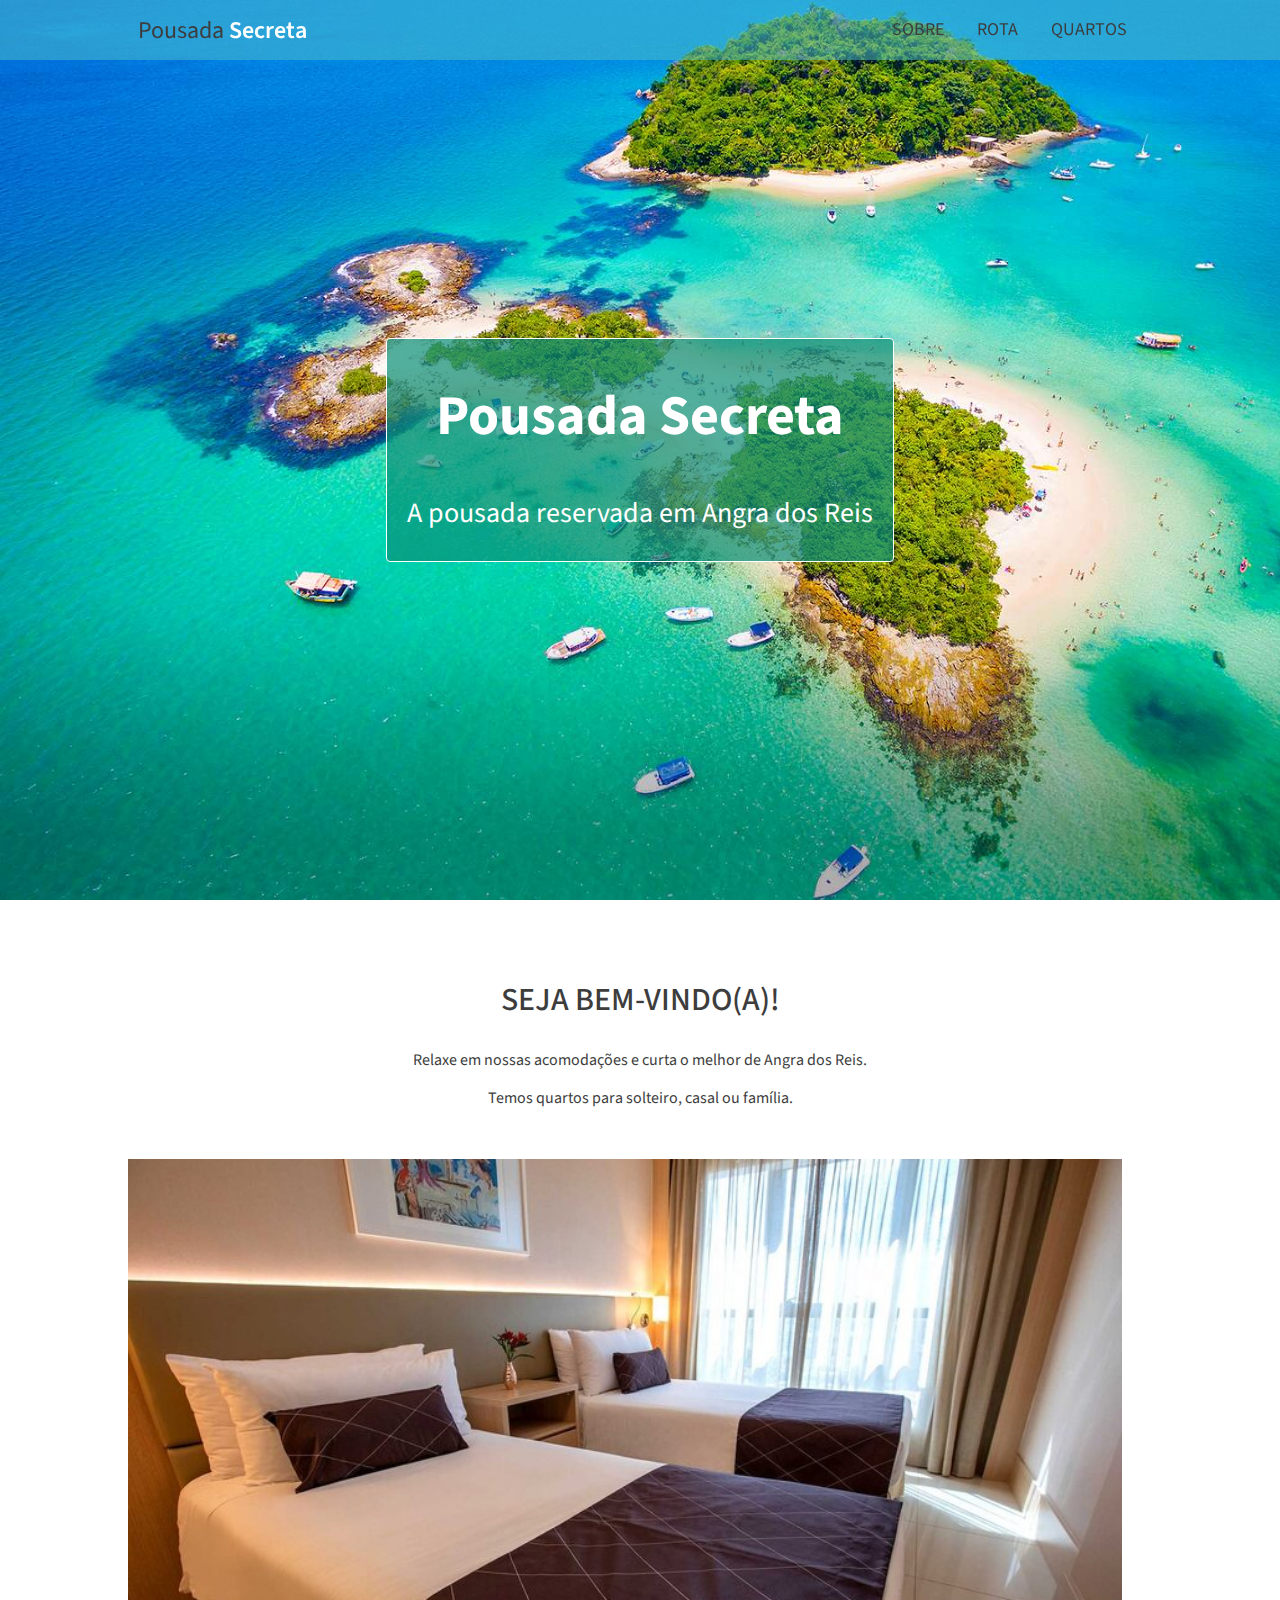
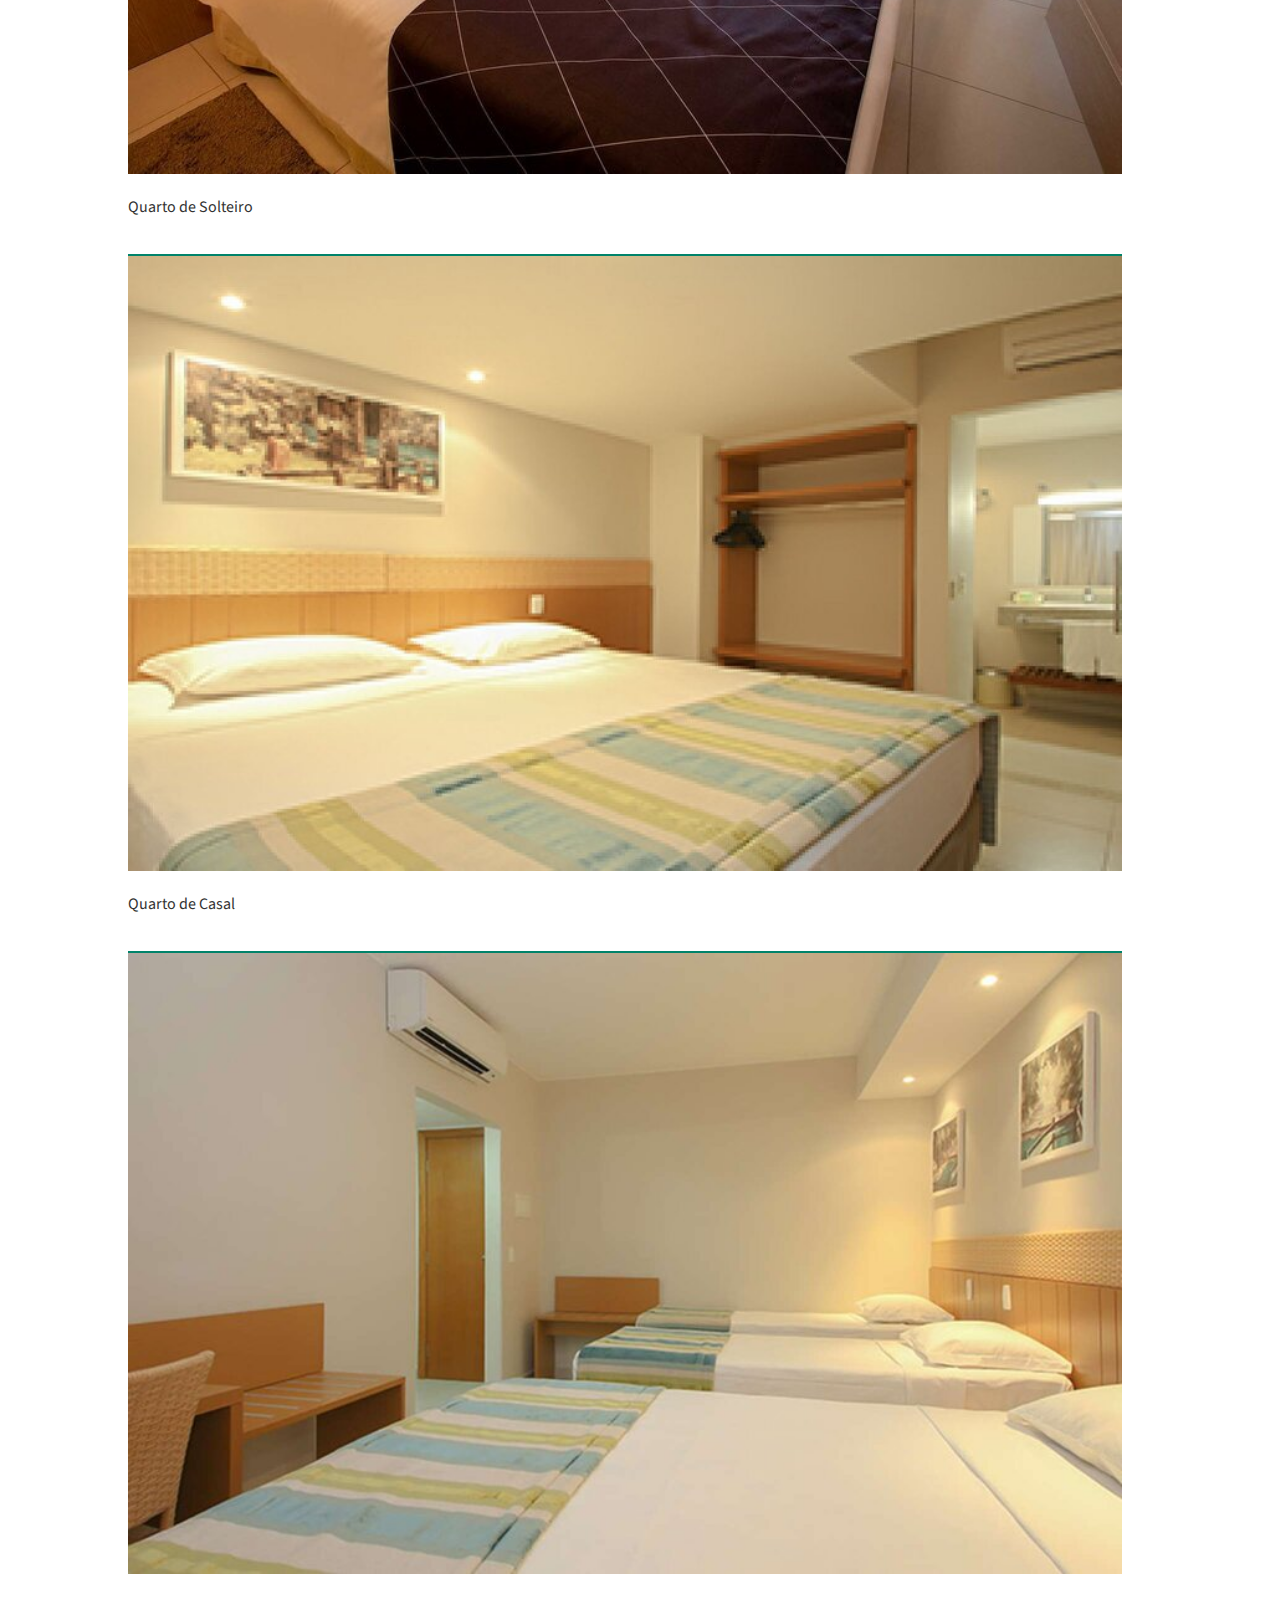
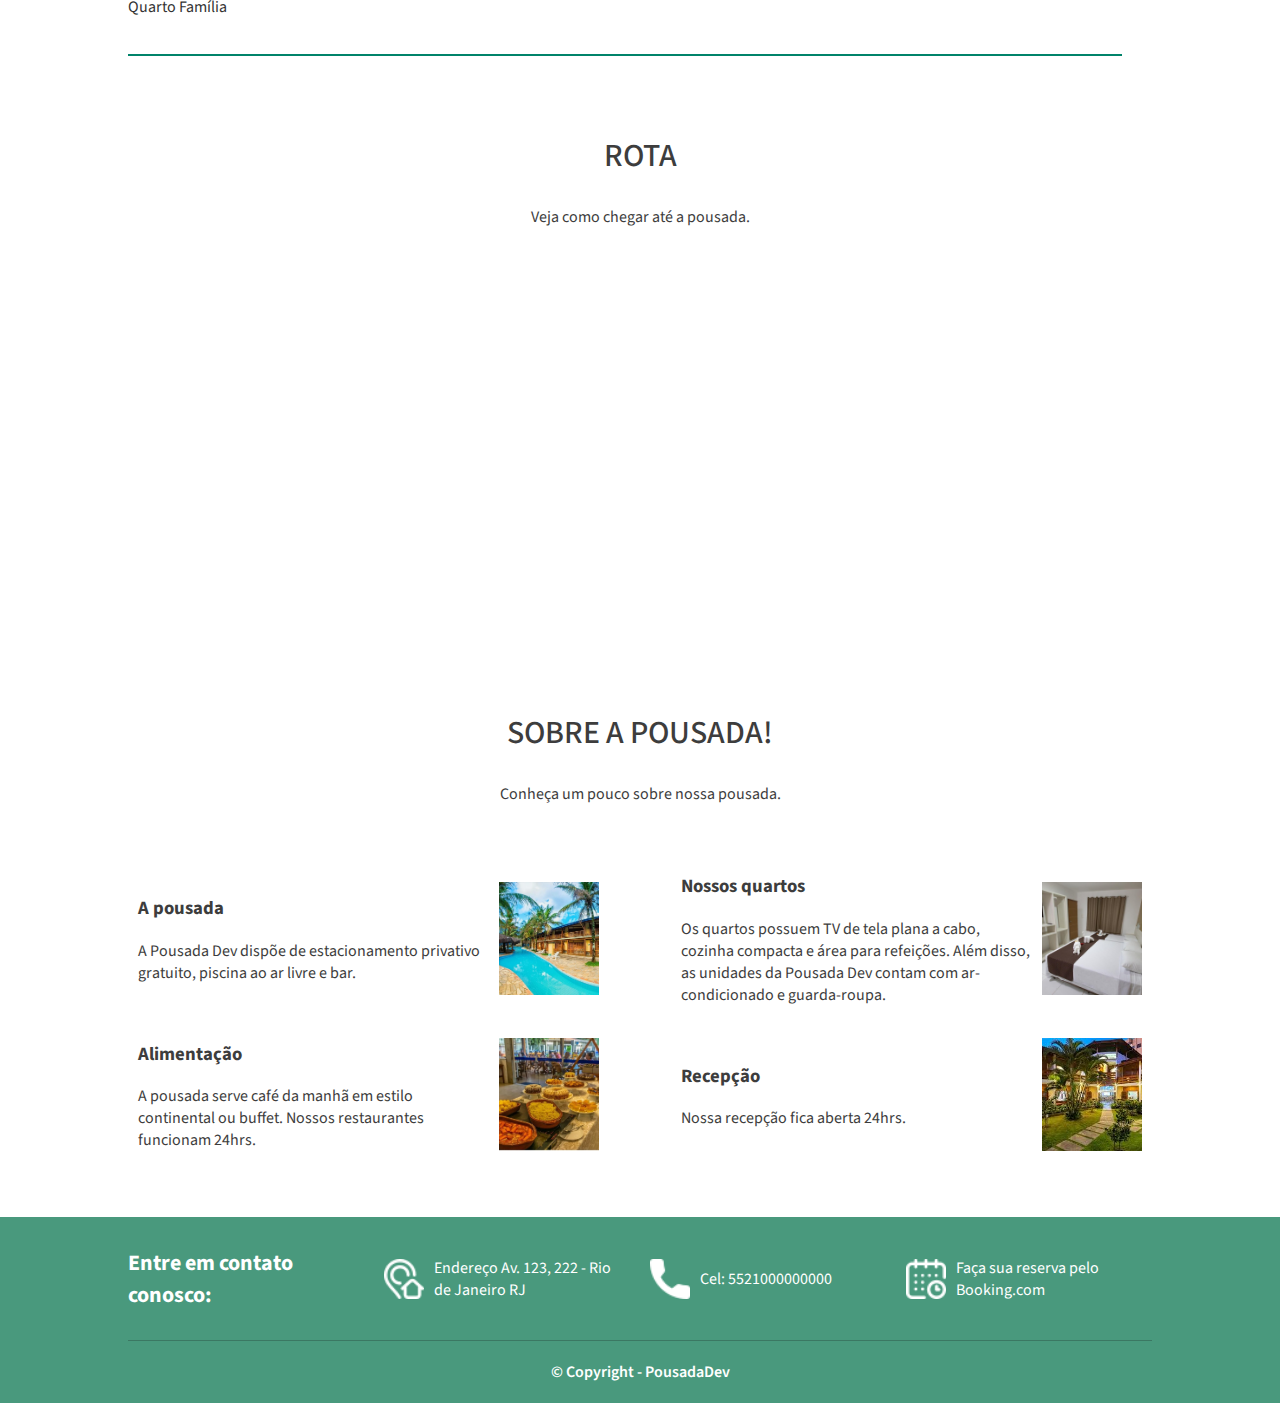
<file: index.html>
<!DOCTYPE html>
<html>

<head>
  <meta charset="UTF-8" />
  <title>Pousada Secreta</title>
  <link rel="stylesheet" href="./pousada.css" />
  <link
    href="https://fonts.googleapis.com/css2?family=Source+Sans+Pro:ital,wght@0,200;0,300;0,400;0,600;0,700;0,900;1,200;1,300;1,400;1,600;1,700;1,900&display=swap"
    rel="stylesheet" />
    <link rel="stylesheet" href="./quartos.html">
</head>

<body>
  <div class="topo">
    <div class="tamanho-maximo-container container">
      <a href="index.html" class="link-logotipo">Pousada <span>Secreta</span></a>

      <div>
        <a class="link-topo" href="#sobre">Sobre</a>
        <a class="link-topo" href="#rota">Rota</a>
        <a class="link-topo" href="quartos.html">Quartos</a>
      </div>
    </div>
  </div>

  <div class="principal">
    <div class="titulo-site">
      <div class="titulo-site-descricao">
        <h1>Pousada Secreta</h1>
        <p>A pousada reservada em Angra dos Reis</p>
      </div>
    </div>

    <div class="tamanho-maximo-container secao-container">
      <h2>Seja bem-vindo(a)!</h2>
      <p>Relaxe em nossas acomodações e curta o melhor de Angra dos Reis.</p>
      <p>Temos quartos para solteiro, casal ou família.</p>
    </div>

    <div class="quartos tamanho-maximo-container">
      <div class="quarto">
        <img src="assets/quarto-solteiro1.jpg" alt="Quarto de solteiro" title="Quarto de solteiro" />
        <a href="quartos.html#solteiro">
          <p>Quarto de Solteiro</p>
        </a>
      </div>

      <div class="quarto">
        <img src="assets/quarto-casal1.jpg" alt="Quarto de casal" title="Quarto de casal" />
        <a href="quartos.html#casal">
          <p>Quarto de Casal</p>
        </a>
      </div>

      <div class="quarto">
        <img src="assets/quarto-familia1.jpg" alt="Quarto família" title="Quarto família" />
        <a href="quartos.html#familia">
          <p>Quarto Família</p>
        </a>
      </div>
    </div>

    <div id="rota" class="tamanho-maximo-container secao-container">
      <h2>Rota</h2>
      <p>Veja como chegar até a pousada.</p>
    </div>

    <div class="container-rota">
      <iframe
        src="https://www.google.com/maps/embed?pb=!1m14!1m8!1m3!1d14692.471710812997!2d-43.3641911!3d-22.9826906!3m2!1i1024!2i768!4f13.1!3m3!1m2!1s0x0%3A0x539cb07246f0e38d!2sVia%20Parque%20Shopping!5e0!3m2!1spt-BR!2sbr!4v1612707978931!5m2!1spt-BR!2sbr"
        width="100%" height="350" frameborder="0" style="border: 0" allowfullscreen></iframe>
    </div>

    <div id="sobre" class="tamanho-maximo-container secao-container container-descricao">
      <h2>Sobre a pousada!</h2>
      <p>Conheça um pouco sobre nossa pousada.</p>
    </div>

    <div class="tamanho-maximo-container descricoes">
      <div class="descricao">
        <div class="descricao-conteudo">
          <h3>A pousada</h3>
          <p>
            A Pousada Dev dispõe de estacionamento privativo gratuito, piscina
            ao ar livre e bar.
          </p>
        </div>

        <img class="descricao-img" src="assets/img1.jpg" alt="Faixada" title="Faixada" />
      </div>

      <div class="descricao">
        <div class="descricao-conteudo">
          <h3>Nossos quartos</h3>
          <p>
            Os quartos possuem TV de tela plana a cabo, cozinha compacta e
            área para refeições. Além disso, as unidades da Pousada Dev contam
            com ar-condicionado e guarda-roupa.
          </p>
        </div>

        <img class="descricao-img" src="assets/img2.jpg" alt="Quartos" title="Quartos" />
      </div>

      <div class="descricao">
        <div class="descricao-conteudo">
          <h3>Alimentação</h3>
          <p>
            A pousada serve café da manhã em estilo continental ou buffet.
            Nossos restaurantes funcionam 24hrs.
          </p>
        </div>

        <img class="descricao-img" src="assets/img3.jpg" alt="Restaurante" title="Restaurante" />
      </div>

      <div class="descricao">
        <div class="descricao-conteudo">
          <h3>Recepção</h3>
          <p>Nossa recepção fica aberta 24hrs.</p>
        </div>

        <img class="descricao-img" src="assets/img5.jpg" alt="Recepção" title="Recepção" />
      </div>
    </div>
  </div>

  <div class="rodape">
    <div class="tamanho-maximo-container rodape-container">
      <div class="rodape-info">
        <h4>Entre em contato conosco:</h4>
      </div>

      <a class="rodape-info rodape-link" target="_blank" href="https://goo.gl/maps/wPAS58QxiTopxK6w7">
        <img class="rodape-icone" src="./icones/endereco.png" alt="Ícone endereco" title="Ícone endereco" />
        <p>Endereço Av. 123, 222 - Rio de Janeiro RJ</p>
      </a>

      <div class="rodape-info">
        <img class="rodape-icone" src="./icones/telefone.png" alt="Ícone telefone" title="Ícone telefone" />
        <p>Cel: 5521000000000</p>
      </div>

      <a class="rodape-info rodape-link" target="_blank"
        href="https://www.booking.com/searchresults.pt-br.html?aid=375635;label=msn-wLZ0m4wRNI00wFHQAaaO3w-79920787059858%3Atikwd-79920803013016%3Aaud-808219487%3Aloc-20%3Aneo%3Amte%3Adec%3Aqsbooking;sid=9ca5cbe6c9db71b34b98c0738ea780f4;dest_id=-666610;dest_type=city&">
        <img class="rodape-icone" src="./icones/calendario.png" alt="Ícone calendario" title="Ícone calendario" />
        <p>Faça sua reserva pelo Booking.com</p>
      </a>

      <div class="rodape-copyright">© Copyright - PousadaDev</div>
    </div>
  </div>
</body>
</html>
</file>
<file: pousada.css>
* {
    box-sizing: border-box;
  }
  
  body {
    margin: 0;
    padding: 0;
    color: #3d3d3d;
    font-family: 'Source Sans Pro', sans-serif;
    background-color: #fff;
  }

  .topo {
    position: fixed;
    width: 100%;
    background-color: rgba(81, 191, 199, 0.5);
  }

  

  .container {
    max-width: 1024px;

  }

  .topo .container {
    display: flex;
    align-items: center;
    justify-content: space-between;
    width: 100%;
    height: 60px;
    padding: 0  10px;
    margin: 0 auto;
    

}

.link-logotipo {
    margin: 0 40px 0 0;
    font-size: 24px;
    text-decoration: none;
    color: #3d3d3d;
}

.link-logotipo span {
    color: white;
    font-weight: 600;
}

.link-topo {
    text-transform: uppercase;
    line-height: 18px;
    text-decoration: none;
    padding: 0px 15px 10px 15px;
    color: #3d3d3d;
    font-size: 18px;
    
}

.link-topo:hover {
    border-bottom: 2px solid #6592c9;
    font-weight: 600;
}

.titulo-site {
    background-image: url("/assets/img-fundo.jpg");
    background-repeat: no-repeat;
    background-size: cover;
    height: 100vh;
    display: flex;
    justify-content: center;
    align-items: center;
}

.titulo-site-descricao {
    color: #fff;
    font-size: 28px;
    background-color: #0a9077b3;
    border: 1px solid;
    padding: 0 20px;
    border-radius: 4px;
    text-align: center;
}

.quarto {
    margin-right: 30px;
    padding-bottom: 20px;
    border-bottom: 2px solid #00836a;
    text-decoration: none;
    color: #3d3d3d;
    
}



.quarto a {
    text-decoration: none;
    color: #333;
}



.tamanho-maximo-container {
    max-width: 1024px;
    margin: 0 auto;
}

.secao-container {
    text-align: center;
    margin-bottom: 50px;
    padding-top: 50px;
}

.secao-container h2{
    font-size: 32px;
    font-weight: 500;
    text-transform: uppercase;
}

img {
    width: 100%;
}

.descricoes {
    display: flex;
    flex-wrap: wrap;
    justify-content: space-between;
    padding-bottom: 50px;
}

.descricao {
    display: flex;
    width: 45%;
    margin: 0 10px;
    align-items: center;
    justify-content: space-between;
  
}

.descricao-conteudo {
    flex: 1 1 auto;
  }

  .descricao-img {
    width: 100px;
    height: 113px;
    object-fit: cover;
    margin-left:10px;
  }

  .rodape {
    background-color: #49997d;
    color:#fff;
  }

  .rodape h4 {
    font-size: 22px;
  }

  .rodape-container {
    display: flex;
    flex-wrap: wrap;
    justify-content: space-between;
  }

  .rodape-info {
    width: 23%;
    display: flex;
    align-items: center;
  }

  .rodape-link{
    margin-right: 10px;
    color: #fff;
    text-decoration: none;
  }

  .rodape-icone {
    width: 40px;
    height: 40px;
    margin-right: 10px;
  }

  .rodape-info a{
    text-decoration: none;
    color: #fff;
  }

  .rodape-copyright {
    text-align: center;
    padding: 20px;
    border-top: 1px solid #3b7863;
    color: #fff;
    font-weight: 600;
    width: 100%;
  }
</file>
